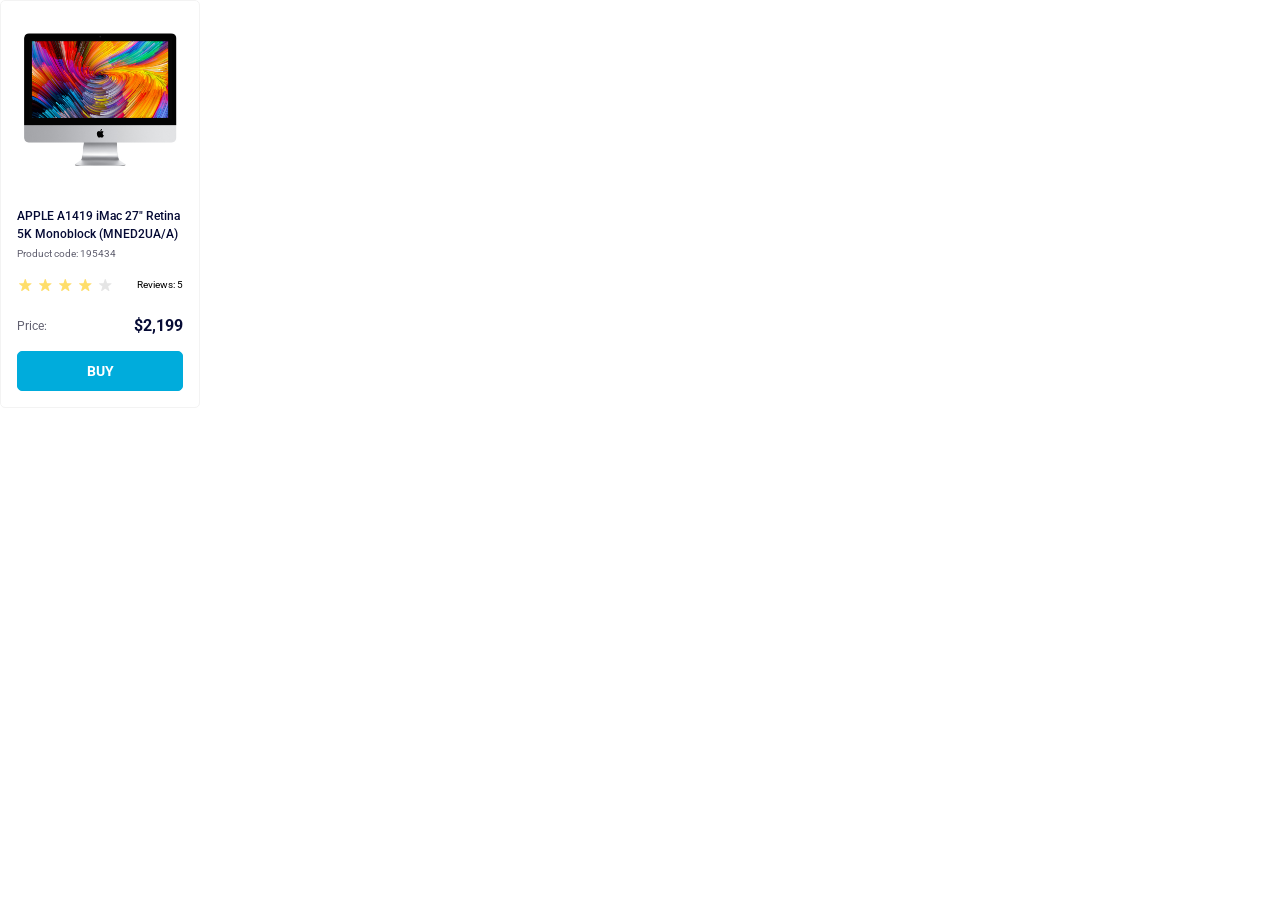
<file: index.html>
<!doctype html><html lang="en"><head><meta charset="UTF-8"><meta name="viewport" content="width=device-width, initial-scale=1.0"><title>Product cards</title><link rel="stylesheet" href="styles.2fae23ec.css"><link rel="preconnect" href="https://fonts.googleapis.com"><link rel="preconnect" href="https://fonts.gstatic.com" crossorigin><link href="https://fonts.googleapis.com/css2?family=Roboto:ital,wght@0,100..900;1,100..900&display=swap" rel="stylesheet"></head><body> <article data-qa="card" class="product-card"> <div class="product-card__img"></div> <h3 class="product-card__name"> APPLE A1419 iMac 27" Retina 5K Monoblock (MNED2UA/A) </h3> <p class="product-card__code">Product code: 195434</p> <div class="product-card__rating"> <div class="stars stars--4"> <div class="stars__star"></div> <div class="stars__star"></div> <div class="stars__star"></div> <div class="stars__star"></div> <div class="stars__star"></div> </div> <div class="product-card__reviews">Reviews: 5</div> </div> <div class="product-card__price"> <div class="product-card__price-text">Price:</div> <div class="product-card__price-value">$2,199</div> </div> <a href="#" data-qa="hover" class="product-card__buy" type="button"> buy </a> </article> </body></html>
</file>
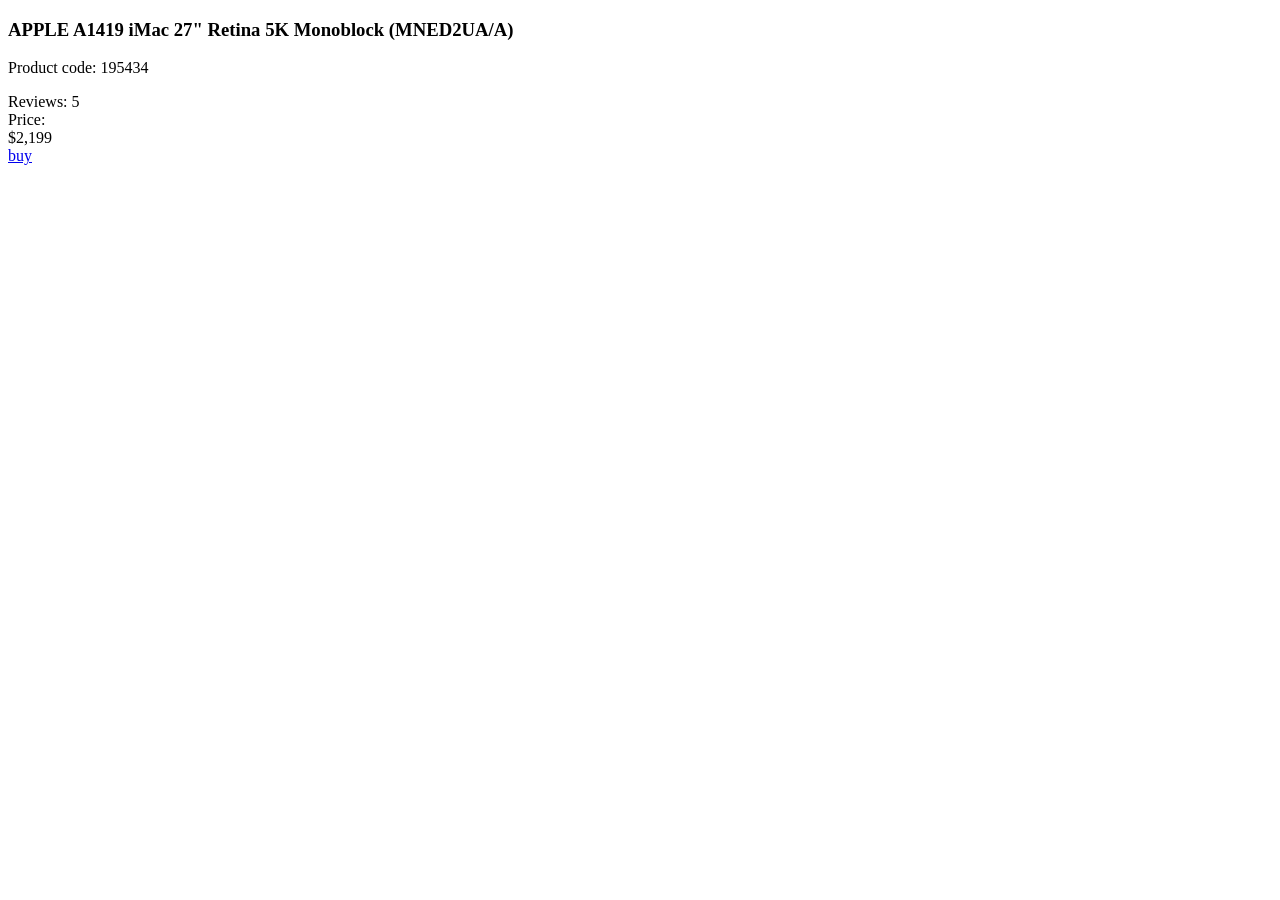
<file: src/index.html>
<!doctype html>
<html lang="en">
  <head>
    <meta charset="UTF-8" />
    <meta
      name="viewport"
      content="width=device-width, initial-scale=1.0"
    />
    <title>Product cards</title>
    <link
      rel="stylesheet"
      href="./styles/index.scss"
    />

    <link
      rel="preconnect"
      href="https://fonts.googleapis.com"
    />
    <link
      rel="preconnect"
      href="https://fonts.gstatic.com"
      crossorigin="anonymous"
    />
    <link
      href="https://fonts.googleapis.com/css2?family=Roboto:ital,wght@0,100..900;1,100..900&display=swap"
      rel="stylesheet"
    />
  </head>
  <body>
    <article
      data-qa="card"
      class="product-card"
    >
      <div class="product-card__img"></div>

      <h3 class="product-card__name">
        APPLE A1419 iMac 27" Retina 5K Monoblock (MNED2UA/A)
      </h3>

      <p class="product-card__code">Product code: 195434</p>

      <div class="product-card__rating">
        <div class="stars stars--4">
          <div class="stars__star"></div>
          <div class="stars__star"></div>
          <div class="stars__star"></div>
          <div class="stars__star"></div>
          <div class="stars__star"></div>
        </div>

        <div class="product-card__reviews">Reviews: 5</div>
      </div>

      <div class="product-card__price">
        <div class="product-card__price-text">Price:</div>

        <div class="product-card__price-value">$2,199</div>
      </div>

      <a
        href="#"
        data-qa="hover"
        class="product-card__buy"
        type="button"
      >
        buy
      </a>
    </article>
  </body>
</html>
</file>
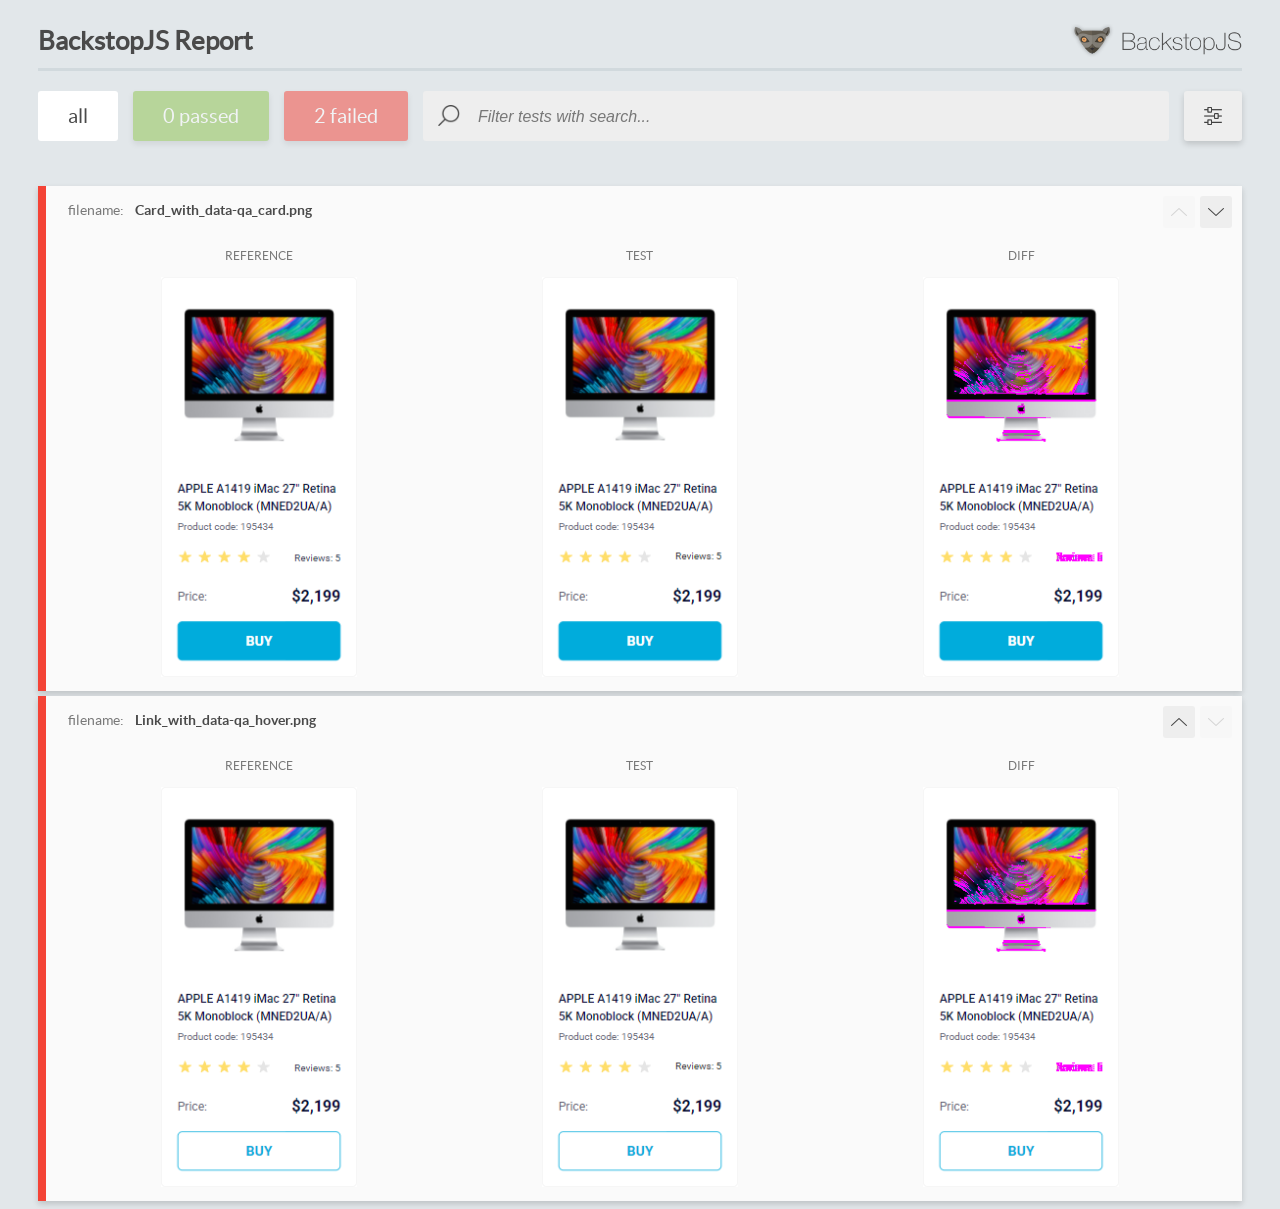
<file: report/html_report/index.html>
<!DOCTYPE html>
<html>
  <head>
    <meta charset="utf-8">
    <!-- Disable Cache -->
    <meta http-equiv="Cache-Control" content="no-cache, no-store, must-revalidate">
    <meta http-equiv="Pragma" content="no-cache">
    <meta http-equiv="Expires" content="0">

    <title>BackstopJS Report</title>

    <style>
      @font-face {
          font-family: 'latoregular';
          src: url('./assets/fonts/lato-regular-webfont.woff2') format('woff2'),
              url('./assets/fonts/lato-regular-webfont.woff') format('woff');
          font-weight: 400;
          font-style: normal;
      }
      @font-face {
          font-family: 'latobold';
          src: url('./assets/fonts/lato-bold-webfont.woff2') format('woff2'),
              url('./assets/fonts/lato-bold-webfont.woff') format('woff');
          font-weight: 700;
          font-style: normal;
      }

      .ReactModal__Body--open {
          overflow: hidden;
      }
      .ReactModal__Body--open .header {
        display: none;
      }

    </style>
  </head>
  <body style="background-color: #E2E7EA">
    <div id="root">

    </div>
    <script>
      function report (report) { // eslint-disable-line no-unused-vars
        window.tests = report;
      }
    </script>
    <script src="config.js"></script>
    <script src="index_bundle.js"></script>
  </body>
</html>
</file>
<file: styles.2fae23ec.css>
body{font-family:Roboto,sans-serif;margin:0}.product-card{width:200px;padding:32px 16px 16px;display:flex;flex-direction:column;box-sizing:border-box;border:1px solid #f3f3f3;border-radius:5px}.product-card__img{display:block;margin:0 auto;background-image:url(imac.2690641a.jpeg);width:160px;height:134px;background-repeat:no-repeat;background-size:contain}.product-card__name{width:166px;height:36px;margin:40px 0 0;font-size:12px;font-weight:500;line-height:18px;font-style:normal;color:#060b35}.product-card__code{height:14px;margin:4px 0 0;font-weight:400;font-size:10px;line-height:14px;color:#616070}.product-card__rating{display:flex;justify-content:space-between;align-items:center;margin-top:16px}.product-card__reviews{margin:0;font-weight:400;font-size:10px;line-height:14px}.product-card__price{display:flex;justify-content:space-between;align-items:center;margin-top:24px}.product-card__price-text{margin:0;font-weight:400;font-size:12px;line-height:18px;color:#616070}.product-card__price-value{margin:0;font-weight:700;font-size:16px;line-height:18px;color:#060b35}.product-card__buy{box-sizing:border-box;display:flex;align-items:center;justify-content:center;width:100%;height:40px;margin-top:16px;border:1px solid #00acdc;background-color:#00acdc;border-radius:5px;cursor:pointer;font-weight:700;font-size:14px;line-height:16px;color:#fff;text-transform:uppercase}.product-card__buy:hover{background-color:#fff;color:#00acdc;border-color:#00acdc}a{text-decoration:none}.stars{display:flex;align-items:center}.stars__star{width:16px;height:16px;background-image:url(star.040e0f1e.svg);background-repeat:no-repeat;background-position:50%;margin-right:4px}.stars--1 .stars__star:nth-child(-n+1),.stars--2 .stars__star:nth-child(-n+2),.stars--3 .stars__star:nth-child(-n+3),.stars--4 .stars__star:nth-child(-n+4),.stars--5 .stars__star:nth-child(-n+5){background-image:url(star-active.3d99ddfd.svg)}
/*# sourceMappingURL=styles.2fae23ec.css.map */
</file>
